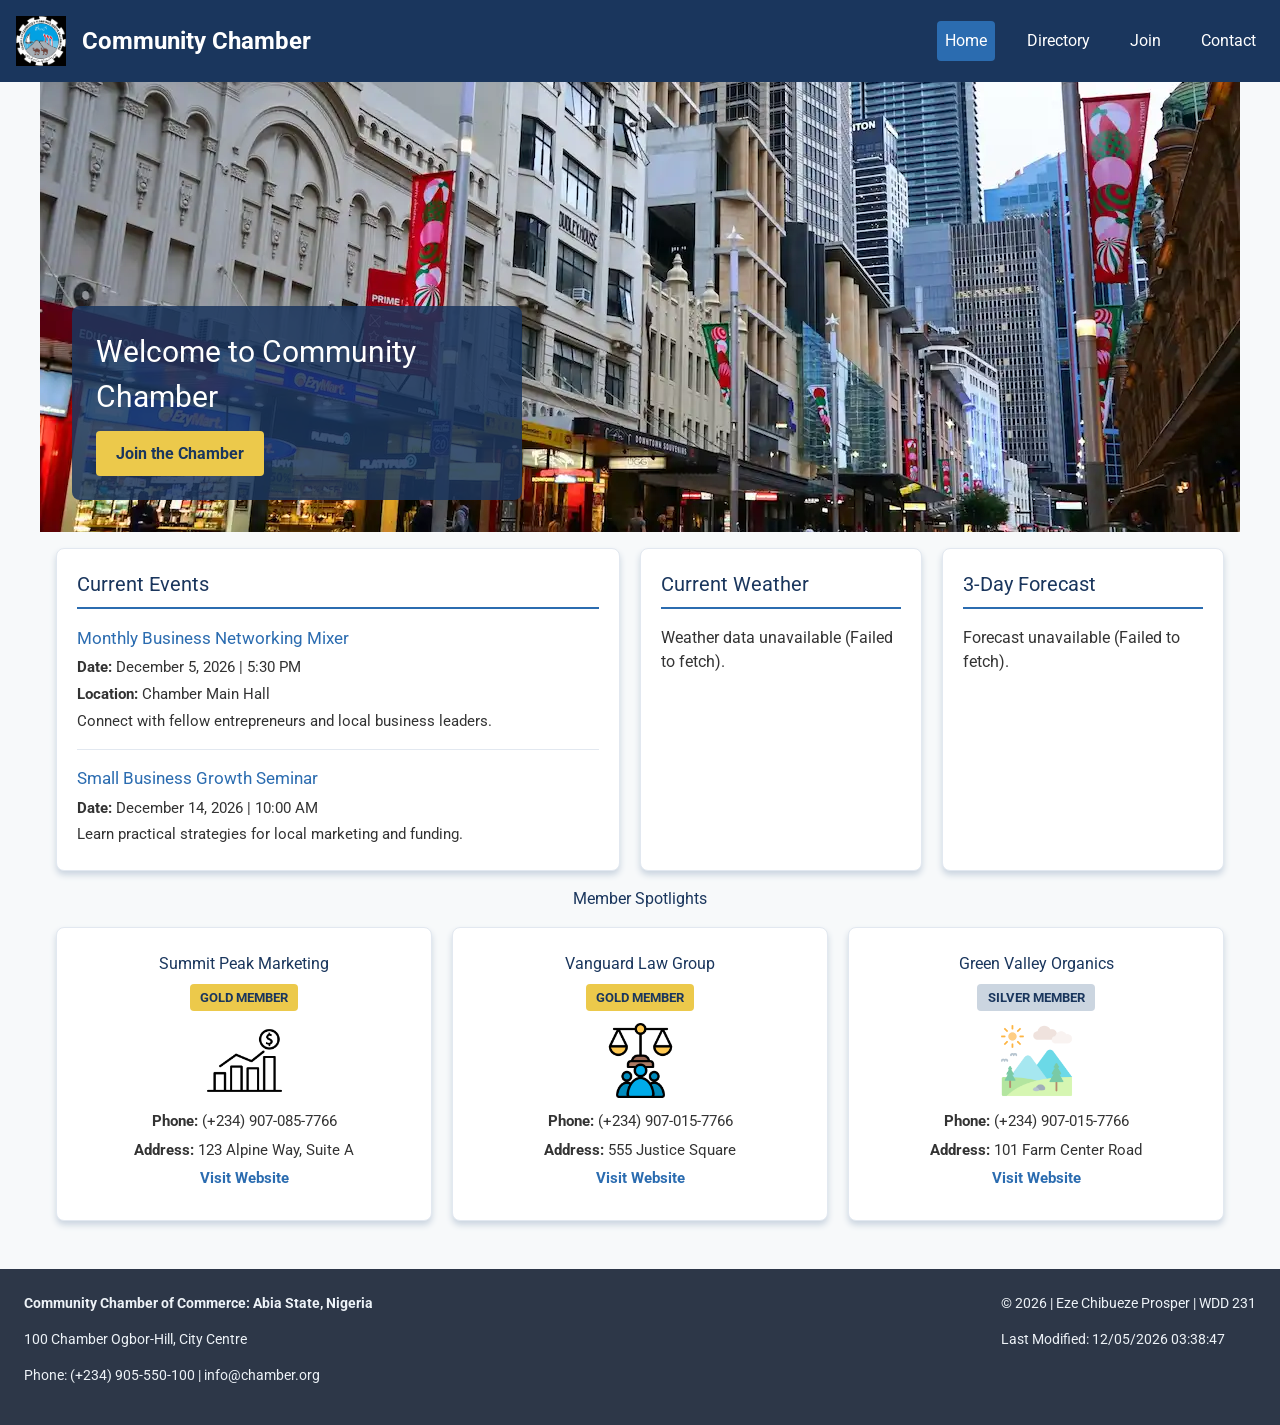
<file: chamber/index.html>
<!DOCTYPE html>
<html lang="en">
<head>
    <meta charset="UTF-8">
    <meta name="viewport" content="width=device-width, initial-scale=1.0">
   
    <title>Home | Community Chamber of Commerce</title>
    <meta name="description" content="Welcome to the Community Chamber of Commerce. Connect with local businesses, view upcoming events, and grow your network.">
    <meta name="author" content="Eze Chibueze Prosper">
    
    <link rel="icon" href="images/favicon.ico" type="image/x-icon">

    <meta property="og:title" content="Community Chamber of Commerce - Home">
    <meta property="og:description" content="Discover local business events, community weather, and featured Gold and Silver chamber members.">
    <meta property="og:image" content="https://ezepcboy1996.github.io/wdd231/chamber/images/hero.webp">
    <meta property="og:url" content="https://ezepcboy1996.github.io/wdd231/chamber/index.html">
    <meta property="og:type" content="website">

    <link rel="preconnect" href="https://fonts.googleapis.com">
    <link rel="preconnect" href="https://fonts.gstatic.com" crossorigin>
    <link href="https://fonts.googleapis.com/css2?family=Roboto:wght@400;700&display=swap" rel="stylesheet">

    <link rel="stylesheet" href="styles/normalize.css">
    <link rel="stylesheet" href="styles/small.css">
    <link rel="stylesheet" href="styles/larger.css">
    <script src="scripts/home.js" defer></script>
</head>
<body>

    <header>
        <div class="logo-area">
            <img src="images/logo.jpg" alt="Chamber Logo" class="logo">
            <span class="site-title">Community Chamber</span>
        </div>
        <button id="menu-toggle" aria-label="Toggle Menu">☰</button>
        <nav id="nav-menu">
            <ul>
                <li><a href="index.html" class="active">Home</a></li>
                <li><a href="directory.html">Directory</a></li>
                <li><a href="join.html">Join</a></li>
                <li><a href="contact.html">Contact</a></li>
            </ul>
        </nav>
    </header>

    <main class="home-main">
        <!-- 1. Hero Section (Uses <img> tag as required) -->
        <section class="hero">
            <img src="images/hero.webp" alt="Local business district banner">
            <div class="hero-overlay">
                <h1>Welcome to Community Chamber </h1>
                <a href="join.html" class="cta-button">Join the Chamber</a>
            </div>
        </section>

        <div class="home-grid">
            <section class="card events-section">
                <h2>Current Events</h2>
                <div class="event-item">
                    <h3>Monthly Business Networking Mixer</h3>
                    <p><strong>Date:</strong> December 5, 2026 | 5:30 PM</p>
                    <p><strong>Location:</strong> Chamber Main Hall</p>
                    <p>Connect with fellow entrepreneurs and local business leaders.</p>
                </div>
                <div class="event-item">
                    <h3>Small Business Growth Seminar</h3>
                    <p><strong>Date:</strong> December 14, 2026 | 10:00 AM</p>
                    <p>Learn practical strategies for local marketing and funding.</p>
                </div>
            </section>

            <section class="card weather-section">
                <h2>Current Weather</h2>
                <div id="current-weather">
                    <p>Loading current weather...</p>
                </div>
            </section>

            <section class="card forecast-section">
                <h2>3-Day Forecast</h2>
                <div id="weather-forecast">
                    <p>Loading forecast...</p>
                </div>
            </section>
        </div>

        <section class="spotlights-section">
            <h2>Member Spotlights</h2>
            <div id="spotlight-container" class="spotlight-grid">
            </div>
        </section>
    </main>

    <footer>
        <div class="footer-info">
            <p><strong>Community Chamber of Commerce: Abia State, Nigeria</strong></p>
            <p>100 Chamber Ogbor-Hill, City Centre</p>
            <p>Phone: (+234) 905-550-100 | info@chamber.org</p>
        </div>
        <div class="footer-dev">
            <p>&copy; <span id="current-year"></span> | Eze Chibueze Prosper | WDD 231</p>
            <p>Last Modified: <span id="last-modified"></span></p>
        </div>
    </footer>
</body>
</html>
</file>
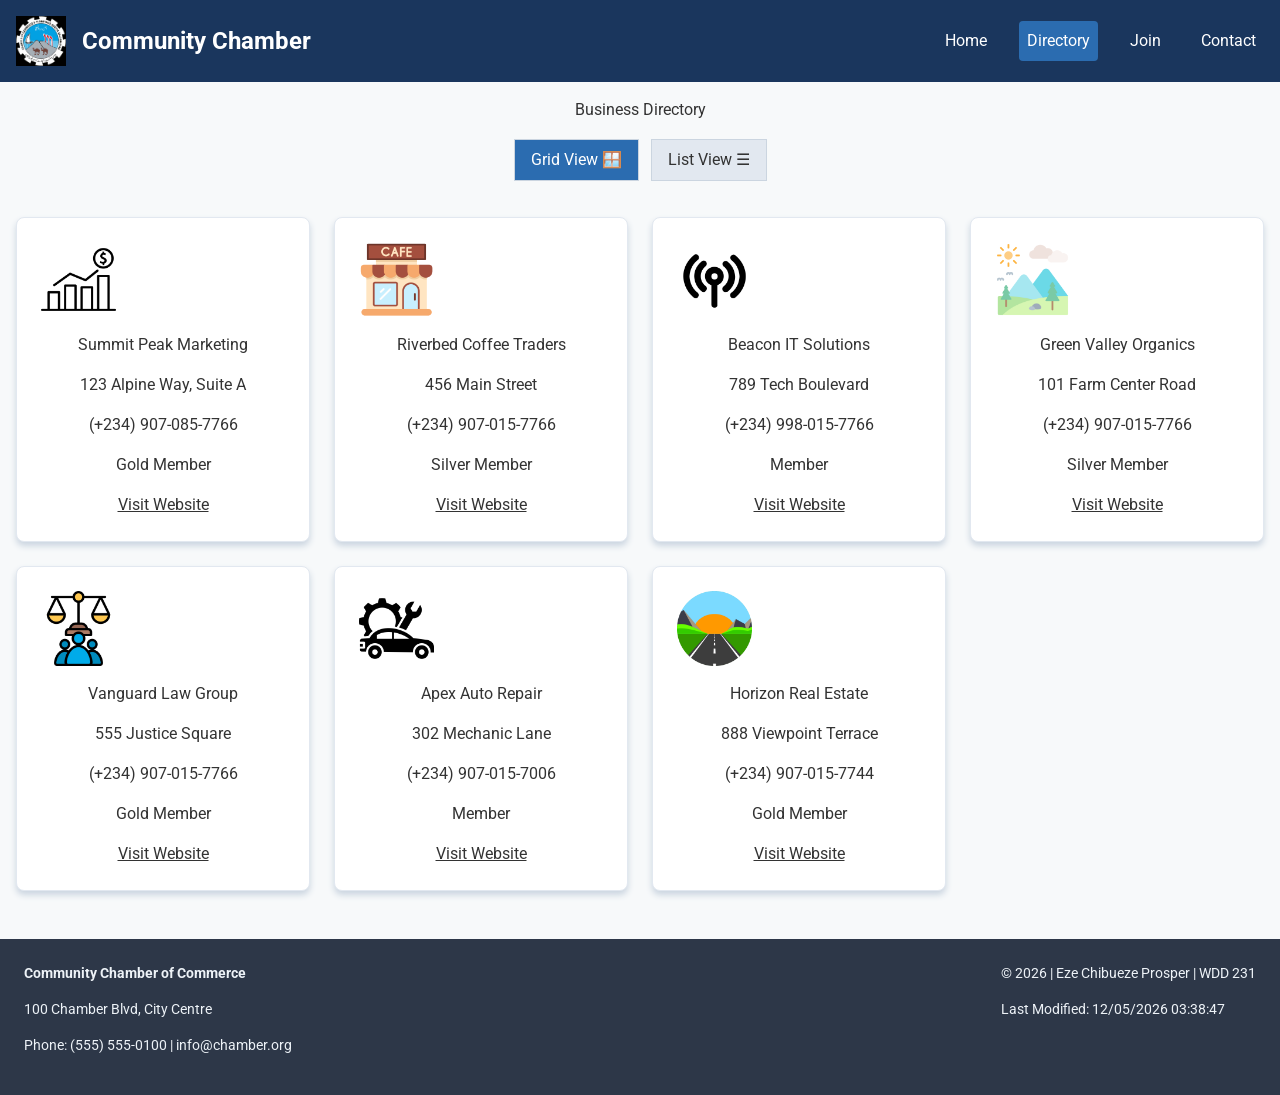
<file: chamber/directory.html>
<!DOCTYPE html>
<html lang="en">
<head>
    <meta charset="UTF-8">
    <meta name="viewport" content="width=device-width, initial-scale=1.0">
    <title>Business Directory | Chamber of Commerce</title>
    <meta name="description" content="Explore the local business directory of our Chamber of Commerce. Discover local partners, gold, silver, and community members.">
    <meta name="author" content="Eze Chibueze Prosper">
    
    <link rel="icon" href="images/favicon.ico" type="image/x-icon">

    <meta property="og:title" content="Chamber of Commerce Business Directory">
    <meta property="og:description" content="Connect with trusted local businesses and organizational members in our community grid and list directory.">
    <meta property="og:image" content="https://github.io">
    <meta property="og:url" content="https://github.io">

    <meta property="og:type" content="website">

    <link rel="preconnect" href="https://fonts.googleapis.com">
    <link rel="preconnect" href="https://fonts.gstatic.com" crossorigin>
    <link href="https://fonts.googleapis.com/css2?family=Roboto:wght@400;700&display=swap" rel="stylesheet">

    <link rel="stylesheet" href="styles/normalize.css">
    <link rel="stylesheet" href="styles/small.css">
    <link rel="stylesheet" href="styles/larger.css">
</head>
<body>

    <header>
        <div class="logo-area">
            <img src="images/logo.jpg" alt="Chamber Logo" class="logo">
            <span class="site-title">Community Chamber</span>
        </div>
        <button id="menu-toggle" aria-label="Toggle Menu">☰</button>
        <nav id="nav-menu">
            <ul>
                <li><a href="index.html">Home</a></li>
                <li><a href="directory.html" class="active">Directory</a></li>
                <li><a href="join.html">Join</a></li>
                <li><a href="contact.html">Contact</a></li>
            </ul>
        </nav>
    </header>

    <main>
        <section class="directory-controls">
            <h1>Business Directory</h1>
            <div class="view-buttons">
                <button id="grid-view" class="active" aria-label="Grid View">Grid View 🪟</button>
                <button id="list-view" aria-label="List View">List View ☰</button>
            </div>
        </section>

        <article id="directory-container" class="grid">
        </article>
    </main>

    <footer>
        <div class="footer-info">
            <p><strong>Community Chamber of Commerce</strong></p>
            <p>100 Chamber Blvd, City Centre</p>
            <p>Phone: (555) 555-0100 | info@chamber.org</p>
        </div>
        <div class="footer-dev">
            <p>&copy; <span id="current-year"></span> | Eze Chibueze Prosper | WDD 231</p>
            <p>Last Modified: <span id="last-modified"></span></p>
        </div>
    </footer>

    <script src="scripts/directory.js" defer></script>
</body>
</html>
</file>
<file: chamber/styles/small.css>
/* Mobile-First Custom Baseline Styles */
body {
    font-family: 'Roboto', sans-serif;
    margin: 0;
    padding: 0;
    color: #333333;
    background-color: #f7f9fa;
}

header {
    background-color: #1a365d;
    color: #ffffff;
    padding: 1rem;
    position: relative;
}

.logo-area {
    display: flex;
    align-items: center;
    gap: 1rem;
}

.logo-area img {
    height: 50px;
    width: auto;
}

.site-title {
    font-size: 1.5rem;
    font-weight: 700;
}

#menu-toggle {
    position: absolute;
    top: 1.2rem;
    right: 1rem;
    background-color: transparent;
    border: none;
    color: #ffffff;
    font-size: 2rem;
    cursor: pointer;
}

nav ul {
    list-style: none;
    padding: 0;
    margin: 1rem 0 0 0;
    display: none;
    flex-direction: column;
    gap: 0.5rem;
}

nav.open ul {
    display: flex;
}

nav a {
    color: #ffffff;
    text-decoration: none;
    padding: 0.5rem;
    display: block;
}

nav a.active,
nav a:hover {
    background-color: #2b6cb0;
    border-radius: 4px;
}

/* Directory Layout Configurations */
.directory-controls {
    text-align: center;
    padding: 1rem;
}

.view-buttons button {
    padding: 0.5rem 1rem;
    margin: 0.25rem;
    background-color: #e2e8f0;
    border: 1px solid #cbd5e0;
    cursor: pointer;
}

.view-buttons button.active {
    background-color: #2b6cb0;
    color: #ffffff;
}

/* Grid Layout Styling */
#directory-container.grid {
    display: grid;
    grid-template-columns: repeat(auto-fit, minmax(280px, 1fr));
    gap: 1.5rem;
    padding: 1rem;
}

.grid .member-card {
    background-color: #ffffff;
    border: 1px solid #e2e8f0;
    border-radius: 8px;
    padding: 1.5rem;
    text-align: center;
    box-shadow: 0 4px 6px #cbd5e0;
}

.grid .member-card img {
    max-height: 75px;
    object-fit: contain;
    margin-bottom: 1rem;
}

/* List Layout Styling */
#directory-container.list {
    display: flex;
    flex-direction: column;
    padding: 1rem;
    gap: 0.5rem;
}

.list .member-card {
    display: flex;
    flex-direction: column;
    background-color: #ffffff;
    padding: 1rem;
    border-bottom: 1px solid #cbd5e0;
}

.list .member-card img {
    display: none;
}

/* =========================================
   HOME PAGE LAYOUT & COMPONENTS (MOBILE)
   ========================================= */

/* Scalable Hero Section */
.hero {
    position: relative;
    width: 100%;
    overflow: hidden;
}

.hero img {
    width: 100%;
    height: auto;
    max-height: 450px;
    display: block;
    object-fit: cover;
}

.hero-overlay {
    position: absolute;
    bottom: 1rem;
    left: 1rem;
    right: 1rem;
    background-color: rgba(26, 54, 93, 0.85); /* Matches header #1a365d */
    color: #ffffff;
    padding: 1rem;
    border-radius: 8px;
    text-align: center;
}

.hero-overlay h1 {
    margin: 0 0 0.75rem 0;
    font-size: 1.4rem;
}

.cta-button {
    display: inline-block;
    background-color: #ecc94b; /* High-contrast gold CTA */
    color: #1a365d;
    font-weight: 700;
    text-decoration: none;
    padding: 0.65rem 1.25rem;
    border-radius: 4px;
    transition: background-color 0.2s ease;
}

.cta-button:hover {
    background-color: #f6e05e;
}

/* Events, Weather & Forecast Stacked Grid */
.home-grid {
    display: grid;
    grid-template-columns: 1fr;
    gap: 1.25rem;
    padding: 1rem;
}

.card {
    background-color: #ffffff;
    border: 1px solid #e2e8f0;
    border-radius: 8px;
    padding: 1.25rem;
    box-shadow: 0 4px 6px #cbd5e0;
}

.card h2 {
    margin-top: 0;
    color: #1a365d;
    border-bottom: 2px solid #2b6cb0;
    padding-bottom: 0.5rem;
    font-size: 1.25rem;
}

.event-item {
    margin-bottom: 1rem;
    padding-bottom: 0.75rem;
    border-bottom: 1px solid #e2e8f0;
}

.event-item:last-child {
    margin-bottom: 0;
    padding-bottom: 0;
    border-bottom: none;
}

.event-item h3 {
    margin: 0 0 0.35rem 0;
    font-size: 1.05rem;
    color: #2b6cb0;
}

.event-item p {
    margin: 0.25rem 0;
    font-size: 0.95rem;
}

/* Weather Styling */
.weather-main {
    display: flex;
    align-items: center;
    gap: 1rem;
}

.weather-main img {
    background-color: #1a365d;
    border-radius: 50%;
    padding: 0.25rem;
}

.weather-main p {
    margin: 0.25rem 0;
}

#weather-forecast p {
    margin: 0.5rem 0;
    padding-bottom: 0.4rem;
    border-bottom: 1px solid #e2e8f0;
}

#weather-forecast p:last-child {
    border-bottom: none;
}

/* Member Spotlights Section */
.spotlights-section {
    padding: 0 1rem 1rem 1rem;
}

.spotlights-section h2 {
    text-align: center;
    color: #1a365d;
    margin-bottom: 1rem;
}

.spotlight-grid {
    display: grid;
    grid-template-columns: 1fr;
    gap: 1.25rem;
}

.spotlight-card {
    background-color: #ffffff;
    border: 1px solid #e2e8f0;
    border-radius: 8px;
    padding: 1.5rem;
    text-align: center;
    box-shadow: 0 4px 6px #cbd5e0;
}

.spotlight-card h3 {
    margin: 0 0 0.5rem 0;
    color: #1a365d;
}

.spotlight-card img {
    display: block;
    max-height: 75px;
    max-width: 150px;
    object-fit: contain;
    margin: 0.75rem auto;
}

.spotlight-card p {
    margin: 0.35rem 0;
    font-size: 0.95rem;
}

.spotlight-card a {
    color: #2b6cb0;
    font-weight: 700;
    text-decoration: none;
}

.spotlight-card a:hover {
    text-decoration: underline;
}

.membership-badge {
    display: inline-block;
    padding: 0.25rem 0.65rem;
    border-radius: 4px;
    font-size: 0.8rem;
    font-weight: 700;
    text-transform: uppercase;
}

.badge-gold {
    background-color: #ecc94b;
    color: #1a365d;
}

.badge-silver {
    background-color: #cbd5e0;
    color: #1a365d;
}

/* Footer Layout */
footer {
    background-color: #2d3748;
    color: #edf2f7;
    padding: 1.5rem;
    text-align: center;
    margin-top: 2rem;
    font-size: 0.9rem;
}
</file>
<file: chamber/styles/larger.css>
/* Tablet & Desktop Refinements */
@media only screen and (min-width: 48rem) {
    #menu-toggle {
        display: none;
    }

    header {
        display: flex;
        justify-content: space-between;
        align-items: center;
    }

    nav ul {
        display: flex;
        flex-direction: row;
        gap: 1.5rem;
        margin: 0;
    }

    /* Horizontal List formatting on desktop layouts */
    .list .member-card {
        flex-direction: row;
        justify-content: space-between;
        align-items: center;
        text-align: left;
    }

    .list .member-card img {
        display: block;
        height: 40px;
    }

    /* =========================================
       HOME PAGE DESKTOP LAYOUT
       ========================================= */
    .home-main {
        max-width: 1200px;
        margin: 0 auto;
    }

    .hero-overlay {
        left: 2rem;
        right: auto;
        bottom: 2rem;
        max-width: 450px;
        text-align: left;
        padding: 1.5rem;
    }

    .hero-overlay h1 {
        font-size: 1.85rem;
    }

    /* 3-Column Grid: Events (wider), Current Weather, and 3-Day Forecast */
    .home-grid {
        grid-template-columns: 2fr 1fr 1fr;
    }

    /* 3-Column Grid for Gold & Silver Member Spotlights */
    .spotlight-grid {
        grid-template-columns: repeat(3, 1fr);
    }

    footer {
        display: flex;
        justify-content: space-between;
        text-align: left;
    }
}
</file>
